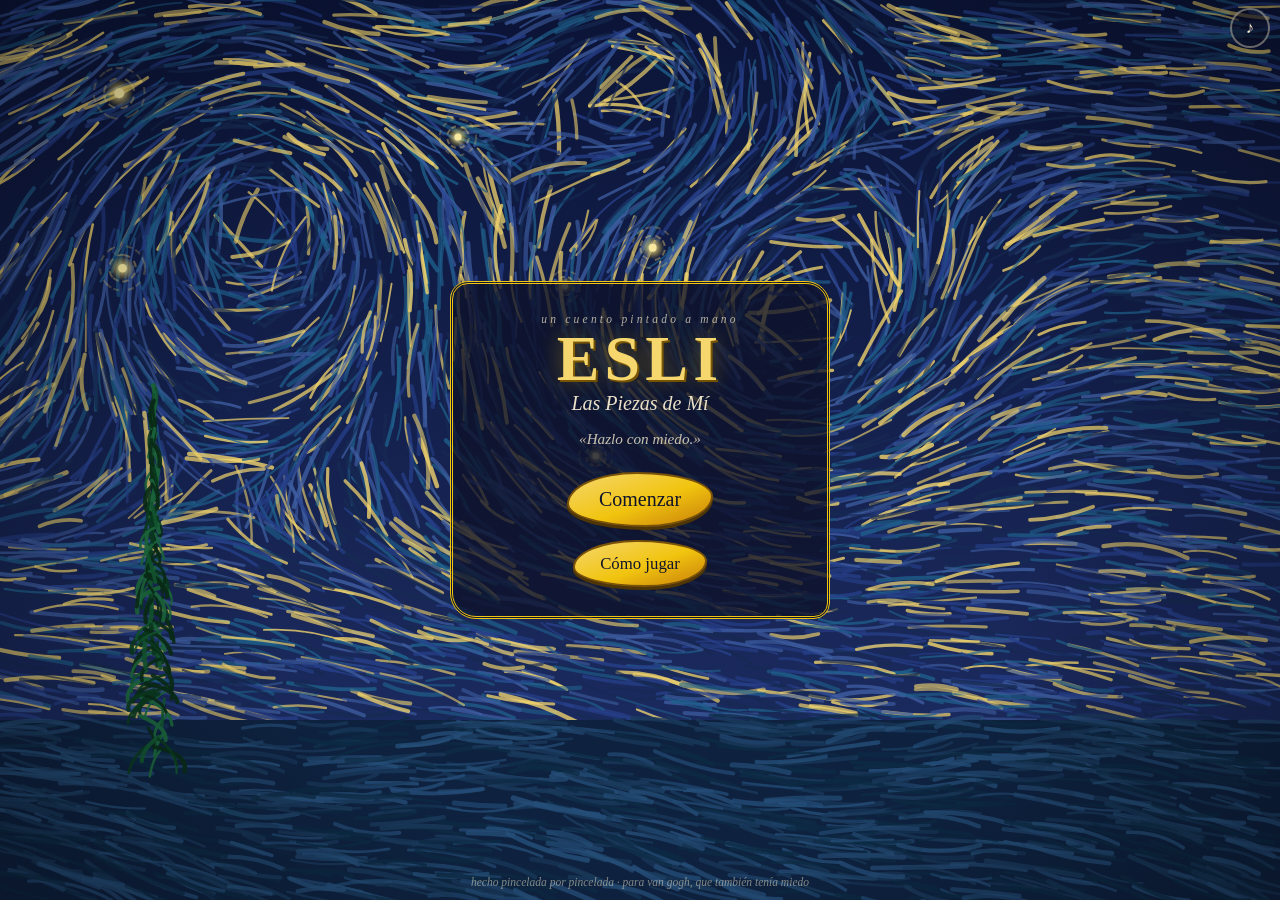
<file: index.html>
<!DOCTYPE html>
<html lang="es-MX">
<head>
<meta charset="utf-8">
<meta name="viewport" content="width=device-width, initial-scale=1, maximum-scale=1, user-scalable=no, viewport-fit=cover">
<meta name="theme-color" content="#0e1a40">
<meta name="description" content="La Niebla Gris rompió el retrato de Esli en doce pedazos y los escondió en doce cuadros pintados a pinceladas. Recupéralos temblando: aquí el miedo te hace más fuerte. Gratis y ligero, juega desde tu cel.">
<link rel="canonical" href="https://esli.vercel.app/">
<meta property="og:type" content="website">
<meta property="og:site_name" content="Esli — Las Piezas de Mí">
<meta property="og:locale" content="es_MX">
<meta property="og:url" content="https://esli.vercel.app/">
<meta property="og:title" content="Esli — Las Piezas de Mí">
<meta property="og:description" content="La Niebla Gris rompió tu retrato en doce pedazos. Ve por ellos. Temblando, pero ve. «Hazlo con miedo.»">
<meta property="og:image" content="https://esli.vercel.app/og.jpg">
<meta property="og:image:type" content="image/jpeg">
<meta property="og:image:width" content="1200">
<meta property="og:image:height" content="630">
<meta name="twitter:card" content="summary_large_image">
<meta name="twitter:title" content="Esli — Las Piezas de Mí">
<meta name="twitter:description" content="La Niebla Gris rompió tu retrato en doce pedazos. Ve por ellos. «Hazlo con miedo.»">
<meta name="twitter:image" content="https://esli.vercel.app/og.jpg">
<title>Esli — Las Piezas de Mí · Hazlo con miedo</title>
<link rel="icon" href="icon.svg" type="image/svg+xml">
<link rel="apple-touch-icon" href="apple-touch-icon.png">
<link rel="manifest" href="manifest.json">
<link rel="stylesheet" href="css/style.css">
<script type="application/ld+json">
{"@context":"https://schema.org","@type":"VideoGame","name":"Esli — Las Piezas de Mí",
"url":"https://esli.vercel.app/","image":"https://esli.vercel.app/og.jpg",
"description":"La Niebla Gris rompió el retrato de Esli en doce pedazos y los escondió en doce cuadros. Un juego de puzzles pintado a pinceladas donde el miedo te hace más fuerte.",
"inLanguage":"es","genre":["Puzzle","Aventura"],"gamePlatform":"Web browser",
"applicationCategory":"Game","isAccessibleForFree":true,"operatingSystem":"Any"}
</script>
</head>
<body>
<canvas id="bg"></canvas>
<div id="vignette"></div>

<main id="app">

  <!-- TÍTULO -->
  <section id="screen-title" class="screen active">
    <div class="title-box">
      <p class="title-pre">un cuento pintado a mano</p>
      <h1 class="title-name">ESLI</h1>
      <p class="title-sub">Las Piezas de Mí</p>
      <p class="title-tag">«Hazlo con miedo.»</p>
      <div class="title-btns">
        <button id="btn-start" class="btn btn-main">Comenzar</button>
        <button id="btn-how" class="btn">Cómo jugar</button>
        <button id="btn-reset" class="btn btn-ghost hidden">Reiniciar aventura</button>
      </div>
    </div>
    <p class="credit">hecho pincelada por pincelada · para van gogh, que también tenía miedo</p>
  </section>

  <!-- HISTORIA (intro / final) -->
  <section id="screen-story" class="screen">
    <div class="story-box">
      <div id="story-text" class="story-text"></div>
      <button id="btn-story-next" class="btn btn-main">Continuar</button>
    </div>
  </section>

  <!-- MAPA -->
  <section id="screen-map" class="screen">
    <header class="map-head">
      <h2>El camino de los cuadros</h2>
      <button id="btn-puzzle" class="btn btn-small">Retrato <span id="pieces-count">0/12</span></button>
    </header>
    <div id="map-area"></div>
  </section>

  <!-- BATALLA -->
  <section id="screen-battle" class="screen">
    <div class="monster-zone">
      <canvas id="monster-canvas" width="200" height="200"></canvas>
      <div class="monster-info">
        <p id="monster-name" class="monster-name"></p>
        <div class="bar bar-monster"><div id="monster-hp" class="fill"></div><span id="monster-hp-txt" class="bar-txt"></span></div>
        <p id="monster-intent" class="intent"></p>
      </div>
    </div>
    <div class="battle-mid">
      <div class="hero">
        <canvas id="esli-canvas" width="96" height="96"></canvas>
        <div class="hero-bars">
          <div class="bar bar-hp"><div id="esli-hp" class="fill"></div><span id="esli-hp-txt" class="bar-txt"></span></div>
          <div class="bar bar-miedo"><div id="esli-miedo" class="fill"></div><span id="esli-miedo-txt" class="bar-txt">miedo</span></div>
        </div>
      </div>
      <div class="abilities">
        <button id="ab-coraje" class="ability" data-kind="coraje"><span class="ab-fill"></span><span class="ab-txt">Coraje</span></button>
        <button id="ab-annie" class="ability hidden" data-kind="annie"><span class="ab-fill"></span><span class="ab-txt">Annie</span></button>
        <button id="ab-chiquis" class="ability hidden" data-kind="chiquis"><span class="ab-fill"></span><span class="ab-txt">Chiquis</span></button>
      </div>
    </div>
    <div id="board-wrap"><div id="board"></div></div>
    <button id="btn-flee" class="btn btn-ghost btn-flee">huir al mapa</button>
    <div id="fct-layer"></div>
  </section>

  <!-- ROMPECABEZAS -->
  <section id="screen-puzzle" class="screen">
    <header class="map-head">
      <h2>El retrato de Esli</h2>
      <button id="btn-puzzle-back" class="btn btn-small">Volver</button>
    </header>
    <div class="puzzle-wrap"><canvas id="puzzle-canvas" width="360" height="480"></canvas></div>
    <p id="puzzle-caption" class="puzzle-caption"></p>
    <button id="btn-share" class="btn btn-small btn-share">Compartir el viaje</button>
  </section>

</main>

<!-- DIÁLOGO -->
<div id="dialog" class="hidden">
  <div class="dlg-box">
    <div class="dlg-portrait"><canvas id="dlg-canvas" width="96" height="96"></canvas></div>
    <div class="dlg-body">
      <p id="dlg-name" class="dlg-name"></p>
      <p id="dlg-text" class="dlg-text"></p>
      <p class="dlg-hint">toca para continuar ▸</p>
    </div>
  </div>
</div>

<!-- MODAL -->
<div id="modal" class="hidden">
  <div class="modal-box">
    <div id="modal-content"></div>
    <div id="modal-btns" class="modal-btns"></div>
  </div>
</div>

<button id="btn-mute" class="btn-mute" aria-label="sonido">♪</button>

<script src="js/art.js"></script>
<script src="js/sprites.js"></script>
<script src="js/data.js"></script>
<script src="js/board.js"></script>
<script src="js/modes.js"></script>
<script src="js/battle.js"></script>
<script src="js/ui.js"></script>
<script src="js/main.js"></script>
<script>
if (location.search.indexOf('smoke=') > -1) {
  var s = document.createElement('script'); s.src = 'test/driver.js'; document.body.appendChild(s);
}
</script>
</body>
</html>
</file>
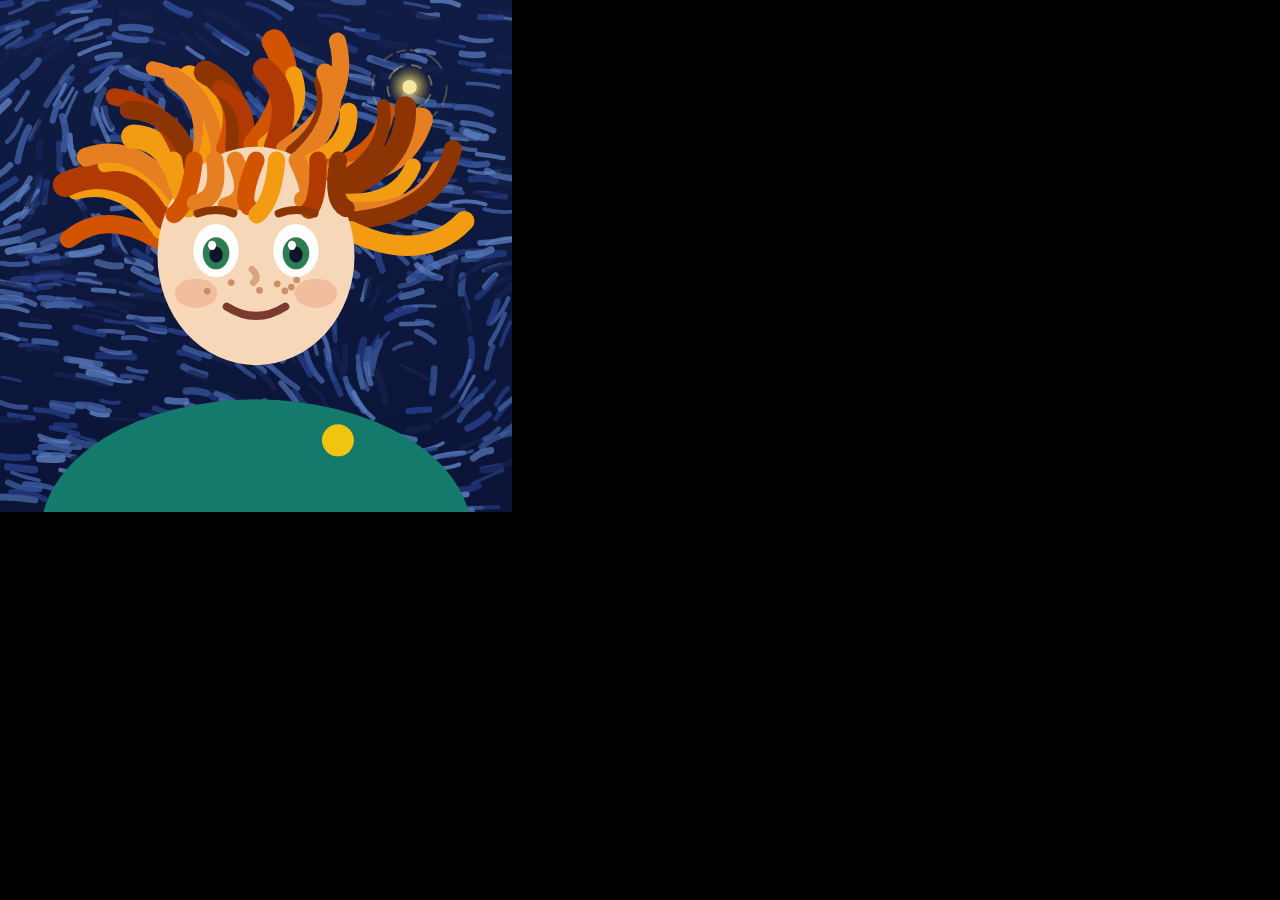
<file: test/icons.html>
<!DOCTYPE html>
<html lang="es-MX">
<head><meta charset="utf-8"><style>html,body{margin:0;padding:0;overflow:hidden;background:#000}</style></head>
<body>
<canvas id="ic" width="512" height="512"></canvas>
<script src="../js/art.js"></script>
<script src="../js/sprites.js"></script>
<script>
/* icono PWA: la cara de Esli sobre noche estrellada (cara al centro, zona segura maskable) */
const ctx = document.getElementById('ic').getContext('2d');
const S = 512;
const rnd = G.Art.mulberry(12);
const g = ctx.createLinearGradient(0, 0, 0, S);
g.addColorStop(0, '#101c44'); g.addColorStop(1, '#0b1437');
ctx.fillStyle = g; ctx.fillRect(0, 0, S, S);
const af = G.Art.vortexAngle([
  { x: S * 0.25, y: S * 0.2, r: 90, s: 1 },
  { x: S * 0.8, y: S * 0.75, r: 80, s: -1 }
]);
G.Art.strokeField(ctx, 0, 0, S, S, ['#27408b', '#3f5fa3', '#16224e', '#5c7fc0'],
  { n: 700, len: 26, width: 5, angleFn: af, rnd: rnd, alpha: 0.85, jitter: 0.3 });
G.Art.star(ctx, S * 0.8, S * 0.17, 13, rnd);
/* bufanda */
ctx.fillStyle = '#147a6b';
ctx.beginPath(); ctx.ellipse(S / 2, S * 1.04, S * 0.42, S * 0.26, 0, 0, 7); ctx.fill();
ctx.fillStyle = '#f1c40f';
ctx.beginPath(); ctx.arc(S * 0.66, S * 0.86, 16, 0, 7); ctx.fill();
/* cara grande al centro */
G.Sprites.esliFace(ctx, S / 2, S * 0.5, S * 0.26, 'brave', 21);
</script>
</body>
</html>
</file>
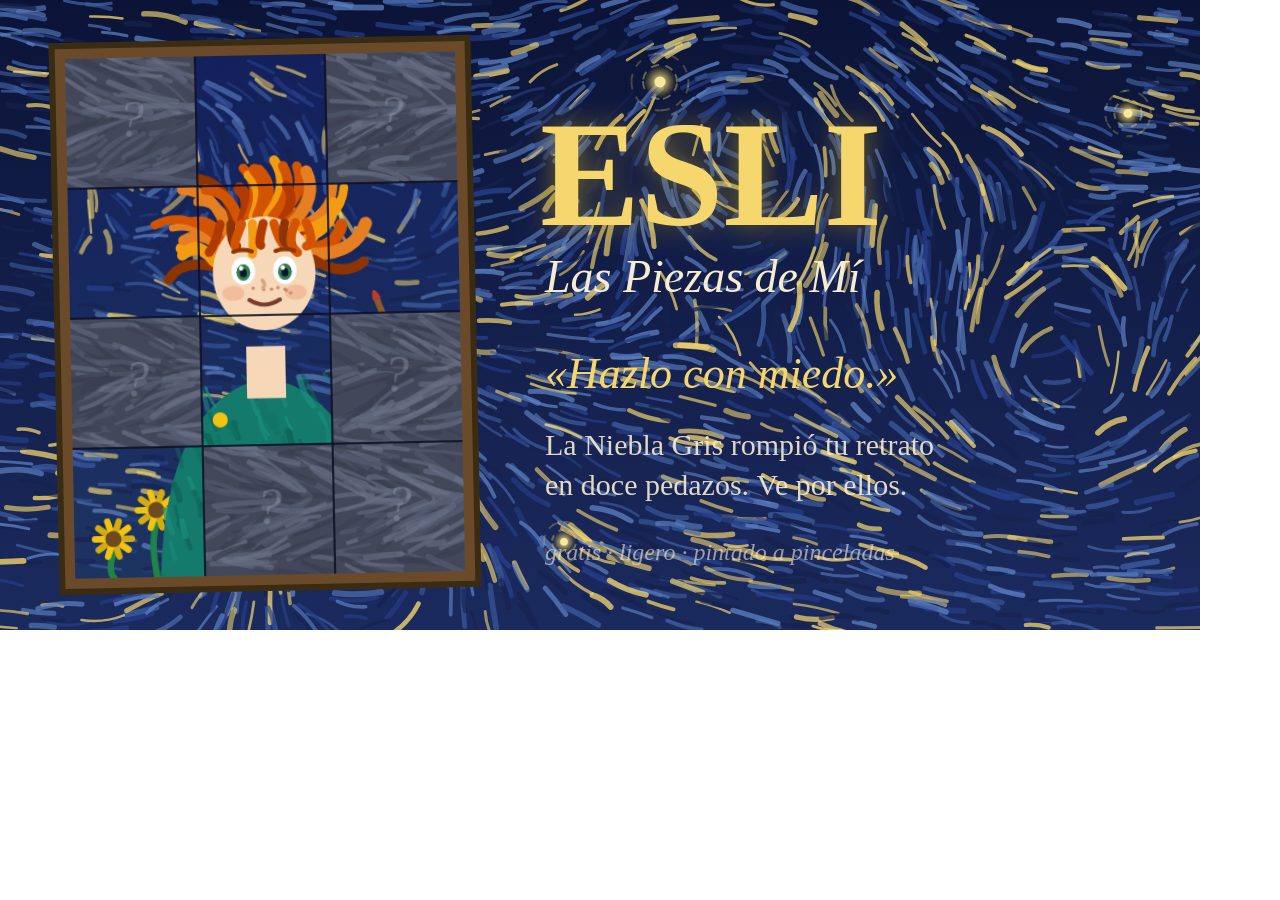
<file: test/og.html>
<!DOCTYPE html>
<html lang="es-MX">
<head><meta charset="utf-8"><style>html,body{margin:0;padding:0;overflow:hidden}</style></head>
<body>
<canvas id="og" width="1200" height="630"></canvas>
<script src="../js/art.js"></script>
<script src="../js/sprites.js"></script>
<script>
/* imagen Open Graph SIN spoilers: el retrato a medio armar, comido por la niebla */
const ctx = document.getElementById('og').getContext('2d');
const W = 1200, H = 630;
const rnd = G.Art.mulberry(7);
const grad = ctx.createLinearGradient(0, 0, 0, H);
grad.addColorStop(0, '#0b1437'); grad.addColorStop(1, '#1b2a5e');
ctx.fillStyle = grad; ctx.fillRect(0, 0, W, H);
const af = G.Art.vortexAngle([
  { x: W * 0.62, y: H * 0.22, r: 130, s: 1 },
  { x: W * 0.88, y: H * 0.6, r: 110, s: -1 },
  { x: W * 0.3, y: H * 0.85, r: 120, s: 1 }
]);
G.Art.strokeField(ctx, 0, 0, W, H, ['#27408b', '#3f5fa3', '#5c7fc0', '#16224e', '#f5d76e'],
  { n: 2200, len: 34, width: 4, angleFn: af, rnd: rnd, alpha: 0.8, jitter: 0.3 });
G.Art.star(ctx, W * 0.55, H * 0.13, 10, rnd);
G.Art.star(ctx, W * 0.94, H * 0.18, 8, rnd);
G.Art.star(ctx, W * 0.47, H * 0.86, 7, rnd);

/* retrato EN PROCESO: solo algunas piezas; el resto, niebla con grietas */
const port = G.Sprites.selfPortrait();          /* 360x480 */
const wip = document.createElement('canvas');
wip.width = 360; wip.height = 480;
const wctx = wip.getContext('2d');
const PC = 3, PR = 4, pw = 120, ph = 120;
const visibles = { '1,0': 1, '0,1': 1, '1,1': 1, '2,1': 1, '1,2': 1, '0,3': 1 };
for (let r = 0; r < PR; r++) {
  for (let c = 0; c < PC; c++) {
    if (visibles[c + ',' + r]) {
      wctx.drawImage(port, c * pw, r * ph, pw, ph, c * pw, r * ph, pw, ph);
    } else {
      wctx.drawImage(G.Sprites.fogTexture(pw, ph, r * 7 + c * 3 + 2), c * pw, r * ph);
    }
  }
}
/* grietas oscuras (todavía no doradas: eso se gana jugando) */
wctx.strokeStyle = 'rgba(12,16,38,.85)'; wctx.lineWidth = 2;
for (let c = 1; c < PC; c++) { wctx.beginPath(); wctx.moveTo(c * pw, 0); wctx.lineTo(c * pw, 480); wctx.stroke(); }
for (let r = 1; r < PR; r++) { wctx.beginPath(); wctx.moveTo(0, r * ph); wctx.lineTo(360, r * ph); wctx.stroke(); }

const phh = 520, pww = phh * 360 / 480, px = 70, py = (H - phh) / 2;
ctx.save();
ctx.translate(px + pww / 2, py + phh / 2); ctx.rotate(-0.02);
ctx.fillStyle = '#3a2c12'; ctx.fillRect(-pww / 2 - 16, -phh / 2 - 16, pww + 32, phh + 32);
ctx.fillStyle = '#6b4a2a'; ctx.fillRect(-pww / 2 - 10, -phh / 2 - 10, pww + 20, phh + 20);
ctx.drawImage(wip, -pww / 2, -phh / 2, pww, phh);
ctx.restore();

/* texto */
ctx.fillStyle = '#f5d76e';
ctx.font = 'bold 150px Georgia';
ctx.shadowColor = 'rgba(241,196,15,.45)'; ctx.shadowBlur = 26;
ctx.fillText('ESLI', 540, 225);
ctx.shadowBlur = 0;
ctx.fillStyle = '#f6ecd0';
ctx.font = 'italic 46px Georgia';
ctx.fillText('Las Piezas de Mí', 545, 292);
ctx.fillStyle = '#f5d76e';
ctx.font = 'italic 44px Georgia';
ctx.fillText('«Hazlo con miedo.»', 545, 388);
ctx.fillStyle = 'rgba(246,236,208,.9)';
ctx.font = '30px Georgia';
ctx.fillText('La Niebla Gris rompió tu retrato', 545, 455);
ctx.fillText('en doce pedazos. Ve por ellos.', 545, 495);
ctx.font = 'italic 24px Georgia';
ctx.fillStyle = 'rgba(246,236,208,.6)';
ctx.fillText('gratis · ligero · pintado a pinceladas', 545, 560);
</script>
</body>
</html>
</file>
<file: css/style.css>
:root{
  --night:#0e1a40; --night2:#1b2a5e; --blue:#27408b;
  --star:#f1c40f; --star2:#f5d76e; --ochre:#c87f0a;
  --cream:#f6ecd0; --ink:#10142a;
  --red:#c0392b; --green:#1e8449; --orange:#e67e22; --violet:#7d5ba6;
  --frame:#3a2c12;
}
*{margin:0;padding:0;box-sizing:border-box;-webkit-tap-highlight-color:transparent}
html,body{height:100%}
body{
  font-family:Georgia,'Times New Roman',serif;
  background:var(--night); color:var(--cream);
  position:fixed; inset:0; width:100%; overflow:hidden;
  touch-action:manipulation; user-select:none; -webkit-user-select:none;
}
#bg{position:fixed;inset:0;width:100%;height:100%;z-index:0}
#vignette{position:fixed;inset:0;z-index:3;pointer-events:none;opacity:0;transition:opacity .6s;
  background:radial-gradient(ellipse at center, transparent 48%, rgba(5,6,18,.9) 100%)}
#app{position:relative;z-index:2;height:100%;max-width:520px;margin:0 auto}
.screen{display:none;height:100%;flex-direction:column}
.screen.active{display:flex}
.hidden{display:none !important}

/* ---------- botones ---------- */
.btn{
  font-family:inherit;font-size:1.05rem;color:var(--ink);
  background:linear-gradient(160deg,var(--star2),var(--star) 55%,var(--ochre));
  border:2px solid #7a5208;
  border-radius:48% 52% 46% 54% / 58% 44% 56% 42%;
  padding:.7em 1.5em;cursor:pointer;min-height:44px;
  box-shadow:0 3px 0 #503505;
}
.btn:active{transform:translateY(2px);box-shadow:0 1px 0 #503505}
.btn-main{font-size:1.25rem}
.btn-small{font-size:.88rem;padding:.45em 1em;min-height:38px}
.btn-ghost{background:transparent;color:var(--cream);border-color:rgba(246,236,208,.55);box-shadow:none;opacity:.8}
.btn-ghost:active{transform:none}

/* ---------- título ---------- */
#screen-title{align-items:center;justify-content:center;text-align:center;padding:1em}
.title-box{background:rgba(13,17,40,.78);border:3px double var(--star);
  border-radius:18px 24px 16px 26px;padding:1.8em 2.2em;max-width:380px;width:100%}
.title-pre{letter-spacing:.28em;font-size:.72rem;opacity:.7;font-style:italic;text-transform:lowercase}
.title-name{font-size:4rem;color:var(--star2);letter-spacing:.08em;line-height:1.05;
  text-shadow:0 0 22px rgba(241,196,15,.4), 2px 2px 0 #6b4a04}
.title-sub{font-size:1.25rem;font-style:italic;opacity:.95}
.title-tag{margin-top:1em;opacity:.8;font-style:italic;font-size:.95rem}
.title-btns{display:flex;flex-direction:column;gap:.8em;margin-top:1.5em;align-items:center}
.credit{position:absolute;bottom:max(12px, env(safe-area-inset-bottom));left:0;width:100%;
  text-align:center;font-size:.72rem;opacity:.5;font-style:italic}

/* ---------- historia ---------- */
#screen-story{align-items:center;justify-content:center;padding:1.2em}
.story-box{background:rgba(13,17,40,.85);border:3px double var(--ochre);border-radius:14px;
  padding:1.5em;max-width:440px;width:100%;display:flex;flex-direction:column;gap:1.1em;align-items:center}
.story-text p{
  text-align:justify;text-justify:inter-word;hyphens:manual;-webkit-hyphens:manual;
  line-height:1.55;margin-bottom:.85em;font-size:1.02rem;
}
.story-text p:last-child{margin-bottom:0}
.story-text p:first-of-type::first-letter{
  font-size:2.3em;color:var(--star2);float:left;line-height:.95;padding-right:.1em}
.story-text .firma{text-align:right;font-style:italic;opacity:.8;font-size:.92rem}

/* ---------- mapa ---------- */
.map-head{display:flex;justify-content:space-between;align-items:center;gap:.6em;
  padding:.8em .9em calc(.4em);padding-top:max(.8em, env(safe-area-inset-top))}
.map-head h2{font-size:1.1rem;font-style:italic;color:var(--star2);text-shadow:1px 1px 0 #000}
#map-area{position:relative;flex:1;margin:0 .5em max(.7em, env(safe-area-inset-bottom))}
.node{position:absolute;width:52px;height:52px;transform:translate(-50%,-50%);
  border-radius:50% 46% 54% 50%;border:3px solid var(--frame);cursor:pointer;
  font-family:inherit;font-size:1.05rem;color:var(--ink);
  background:radial-gradient(circle at 35% 30%, var(--star2), var(--ochre));
  box-shadow:0 0 0 3px rgba(246,236,208,.25), 0 4px 8px rgba(0,0,0,.5)}
.node.locked{background:radial-gradient(circle at 35% 30%, #5a5f74, #2c3047);
  color:#9aa0b5;box-shadow:none;opacity:.85;cursor:default}
.node.done{background:radial-gradient(circle at 35% 30%, #7fd8a8, var(--green));color:#06301a}
.node.current{animation:pulse 1.6s ease-in-out infinite}
@keyframes pulse{
  0%,100%{box-shadow:0 0 0 3px rgba(241,196,15,.4), 0 4px 8px rgba(0,0,0,.5)}
  50%{box-shadow:0 0 0 10px rgba(241,196,15,.1), 0 4px 10px rgba(0,0,0,.5)}}
.node-label{position:absolute;top:103%;left:50%;transform:translateX(-50%);
  font-size:.62rem;white-space:nowrap;color:var(--cream);text-shadow:1px 1px 2px #000;
  opacity:.95;pointer-events:none;font-style:italic}

/* ---------- batalla ---------- */
#screen-battle{padding:.5em .6em calc(.4em + env(safe-area-inset-bottom));
  padding-top:max(.5em, env(safe-area-inset-top));gap:.45em;position:relative}
.monster-zone{display:flex;align-items:center;gap:.7em;flex:0 0 auto;
  background:rgba(9,11,28,.6);border:2px solid rgba(246,236,208,.18);
  border-radius:14px;padding:.45em .7em}
#monster-canvas{width:clamp(72px,23vw,104px);height:auto;flex:0 0 auto;
  transition:opacity .8s;animation:bob 3.2s ease-in-out infinite}
@keyframes bob{0%,100%{transform:translateY(0)}50%{transform:translateY(-5px)}}
#monster-canvas.hit{animation:hitanim .3s ease}
@keyframes hitanim{
  0%{transform:scale(1)}
  35%{transform:scale(.9) translateX(-5px);filter:brightness(2) saturate(.3)}
  100%{transform:scale(1)}}
.monster-info{flex:1;min-width:0}
.monster-name{font-style:italic;color:var(--star2);font-size:.98rem;margin-bottom:.3em;
  text-shadow:1px 1px 0 #000;white-space:nowrap;overflow:hidden;text-overflow:ellipsis}
.intent{font-size:.78rem;opacity:.85;margin-top:.3em;font-style:italic}

.bar{position:relative;height:17px;background:#141831;border:2px solid var(--frame);
  border-radius:9px;overflow:hidden}
.bar .fill{height:100%;width:100%;transition:width .3s;
  background-image:repeating-linear-gradient(105deg, rgba(255,255,255,.13) 0 5px, transparent 5px 11px)}
.bar-monster .fill{background-color:#b03a2e}
.bar-hp .fill{background-color:var(--green)}
.bar-miedo .fill{background-color:#8e7cc3}
.bar-txt{position:absolute;inset:0;font-size:.64rem;display:flex;align-items:center;
  justify-content:center;color:#fff;text-shadow:1px 1px 1px #000;pointer-events:none}

.battle-mid{display:flex;gap:.55em;align-items:center;flex:0 0 auto}
.hero{display:flex;gap:.5em;align-items:center;flex:1;min-width:0}
#esli-canvas{width:52px;height:52px;flex:0 0 auto;border-radius:50% 46% 54% 50%;
  border:2px solid var(--ochre);background:#0c1130}
#esli-canvas.ouch{animation:hitanim .3s ease}
.hero-bars{flex:1;display:flex;flex-direction:column;gap:.3em;min-width:0}
.abilities{display:flex;gap:.4em}
.ability{position:relative;width:60px;height:50px;border:2px solid var(--frame);
  border-radius:12px 14px 10px 14px;background:#141831;color:var(--cream);
  font-family:inherit;font-size:.76rem;overflow:hidden;padding:0;opacity:.7;cursor:pointer}
.ability .ab-fill{position:absolute;left:0;right:0;bottom:0;height:0%;transition:height .3s;
  background:linear-gradient(180deg, rgba(241,196,15,.25), rgba(241,196,15,.7))}
.ability[data-kind=annie] .ab-fill{background:linear-gradient(180deg, rgba(230,126,34,.3), rgba(230,126,34,.75))}
.ability[data-kind=chiquis] .ab-fill{background:linear-gradient(180deg, rgba(125,91,166,.35), rgba(125,91,166,.8))}
.ability .ab-txt{position:relative;z-index:1;text-shadow:1px 1px 1px #000}
.ability.ready{opacity:1;border-color:var(--star);animation:abpulse 1.3s ease-in-out infinite}
@keyframes abpulse{0%,100%{transform:scale(1)}50%{transform:scale(1.06)}}

#board-wrap{flex:1 1 auto;display:flex;align-items:center;justify-content:center;min-height:0}
#board{position:relative;width:min(94vw,52vh);width:min(94vw,52dvh);max-width:100%;
  aspect-ratio:1/1;background:rgba(7,9,24,.62);
  border:3px solid var(--frame);border-radius:12px;touch-action:none;overflow:hidden}
.tile{position:absolute;left:0;top:0;width:14.2857%;height:14.2857%;
  transition:transform .19s ease;display:flex;align-items:center;justify-content:center}
.tile::before{content:'';width:84%;height:84%;
  border:2px solid rgba(0,0,0,.35);
  border-radius:46% 54% 48% 52% / 52% 46% 54% 48%;
  background:radial-gradient(circle at 32% 28%, var(--t-light), var(--t-dark));
  transition:box-shadow .12s, filter .12s, transform .16s, opacity .16s}
.tile.c0::before{--t-light:#ef6f56;--t-dark:#a93226;border-radius:52% 48% 54% 46% / 46% 54% 48% 52%}
.tile.c1::before{--t-light:#f9e79f;--t-dark:#d4ac0d}
.tile.c2::before{--t-light:#7da7e8;--t-dark:#1f4e96;border-radius:50% 50% 44% 56% / 56% 44% 52% 48%}
.tile.c3::before{--t-light:#6fcf8f;--t-dark:#187a43;border-radius:44% 56% 50% 50% / 50% 52% 44% 56%}
.tile.c4::before{--t-light:#f6b26b;--t-dark:#b9560a;border-radius:56% 44% 48% 52% / 48% 56% 50% 50%}
.tile.c5::before{--t-light:#b39ddb;--t-dark:#5e3a8c;border-radius:48% 52% 56% 44% / 52% 48% 56% 44%}
.tile.fog::before{--t-light:#aeb3c2;--t-dark:#565d72;border-style:dashed;opacity:.95;
  border-radius:50%}
/* glifos por color (daltónicos + refuerzo de significado) */
.tile::after{position:absolute;font-size:.52em;color:rgba(0,0,0,.4);
  pointer-events:none;font-family:Georgia,serif}
.tile.c0::after{content:'▲'}
.tile.c1::after{content:'●';color:rgba(122,82,8,.45)}
.tile.c2::after{content:'◆';color:rgba(255,255,255,.42)}
.tile.c3::after{content:'✚'}
.tile.c4::after{content:'✿'}
.tile.c5::after{content:'♪';color:rgba(255,255,255,.45)}
.tile.special::after{content:'✦';color:#fff;font-size:.85em;
  text-shadow:0 0 7px #fff, 0 0 2px #000}
.tile.sel::before{box-shadow:0 0 0 3px var(--star);filter:brightness(1.3)}
.tile.pop::before{transform:scale(.15);opacity:0}
.tile.shake::before{animation:shakeb .26s ease}
@keyframes shakeb{25%{transform:translateX(-3px)}75%{transform:translateX(3px)}}

.btn-flee{align-self:center;font-size:.74rem;padding:.25em .9em;min-height:30px;flex:0 0 auto}

/* ---------- modo memorama ---------- */
.card{position:absolute;padding:1.2%;cursor:pointer;-webkit-tap-highlight-color:transparent}
.card-inner{width:100%;height:100%;border-radius:14% 18% 12% 16%;border:2px solid var(--frame);
  background:linear-gradient(150deg,#e8dcc0,#cdbf9a);position:relative;
  display:flex;align-items:center;justify-content:center;transition:transform .18s, opacity .25s}
.card-inner::after{content:'~';color:rgba(58,44,18,.5);font-size:1.2em;font-style:italic}
.card.up .card-inner{background:radial-gradient(circle at 32% 28%, var(--t-light), var(--t-dark));
  border-color:rgba(0,0,0,.4)}
.card.up .card-inner::after{content:attr(data-glyph);color:rgba(255,255,255,.85);
  font-size:1.3em;text-shadow:1px 1px 2px rgba(0,0,0,.6)}
.card.cleared{pointer-events:none}
.card.cleared .card-inner{opacity:0;transform:scale(.3)}
.card.fogged .card-inner{background:radial-gradient(circle at 40% 35%, #aeb3c2, #565d72);
  border-style:dashed}
.card.fogged .card-inner::after{content:'≋';color:rgba(255,255,255,.6)}
.card.wrong .card-inner{animation:shakeb .26s ease}

/* ---------- modo restaura ---------- */
.frag{position:absolute;cursor:pointer;border:1px solid rgba(10,12,30,.55);
  background-repeat:no-repeat;transition:filter .15s}
.frag.sel-f{filter:brightness(1.35);z-index:2;outline:3px solid var(--star)}
.frag.ok{outline:2px solid rgba(212,175,55,.85);outline-offset:-2px}
.frag.swapped{animation:fragpop .25s ease}
@keyframes fragpop{0%{transform:scale(.92)}100%{transform:scale(1)}}

/* ---------- modo estrellas ---------- */
.star-btn{position:absolute;width:44px;height:44px;transform:translate(-50%,-50%);
  border-radius:50%;border:2px solid rgba(245,215,110,.5);cursor:pointer;
  background:radial-gradient(circle at 40% 35%, #2a3a6e, #141d44);
  color:#f5d76e;font-family:inherit;font-size:.95rem;font-style:italic}
.star-btn.lit{background:radial-gradient(circle at 45% 40%, #f9efc0, #f1c40f);
  color:#6b4a04;border-color:#f9efc0;
  box-shadow:0 0 14px rgba(241,196,15,.8), 0 0 30px rgba(241,196,15,.35)}
.star-btn.hint{animation:abpulse .8s ease-in-out infinite;border-color:var(--star)}
.star-btn.wrong{animation:shakeb .26s ease}

/* ---------- modo eco ---------- */
.vitral-grid{position:absolute;inset:7%;display:grid;grid-template-columns:1fr 1fr;
  gap:6%;align-items:stretch}
.vitral{border:3px solid var(--frame);border-radius:46% 46% 8% 8% / 60% 60% 6% 6%;
  cursor:pointer;position:relative;opacity:.8;
  background:radial-gradient(circle at 50% 35%, var(--v-light), var(--v-dark))}
.vitral::after{content:'';position:absolute;inset:12% 44% 8% 44%;background:rgba(10,12,30,.35);
  border-radius:40% 40% 4% 4%}
.vitral.v0{--v-light:#f5d76e;--v-dark:#9a7d0a}
.vitral.v1{--v-light:#7da7e8;--v-dark:#1f4e96}
.vitral.v2{--v-light:#6fcf8f;--v-dark:#145a32}
.vitral.v3{--v-light:#b39ddb;--v-dark:#4a235a}
.vitral.on{opacity:1;filter:brightness(1.7) saturate(1.2);
  box-shadow:0 0 18px rgba(245,215,110,.55)}
.mode-msg{position:absolute;left:50%;top:1.5%;transform:translateX(-50%);z-index:3;
  font-size:.8rem;font-style:italic;color:var(--star2);text-shadow:1px 1px 2px #000;
  white-space:nowrap;pointer-events:none}

#fct-layer{position:absolute;inset:0;pointer-events:none;z-index:5;overflow:hidden}
.fct{position:absolute;transform:translate(-50%,0);font-size:1.05rem;font-style:italic;
  color:#fff;text-shadow:1px 1px 0 #000, 0 0 8px rgba(0,0,0,.7);
  animation:fctr .95s ease-out forwards;white-space:nowrap}
.fct.dmg{color:#ffd76e}
.fct.heal{color:#7fd8a8}
.fct.fear{color:#c9b8f0}
.fct.quote{color:var(--cream);font-size:.9rem}
@keyframes fctr{
  0%{opacity:0;transform:translate(-50%,10px)}
  15%{opacity:1}
  100%{opacity:0;transform:translate(-50%,-46px)}}

/* ---------- rompecabezas ---------- */
.puzzle-wrap{flex:1;display:flex;align-items:center;justify-content:center;min-height:0;padding:.4em}
#puzzle-canvas{height:100%;max-height:60vh;max-height:62dvh;width:auto;max-width:90vw;
  border:6px solid #6b4a2a;outline:3px solid #3a2c12;border-radius:4px;
  background:#0c1130;box-shadow:0 10px 30px rgba(0,0,0,.6)}
.puzzle-caption{text-align:center;padding:.6em 1.4em .4em;
  font-style:italic;opacity:.85;font-size:.92rem;line-height:1.45}
.btn-share{align-self:center;margin-bottom:calc(.9em + env(safe-area-inset-bottom))}

/* ---------- diálogo ---------- */
#dialog{position:fixed;inset:0;z-index:8;display:flex;align-items:flex-end;justify-content:center;
  background:rgba(4,6,16,.45);padding:0 .6em calc(.9em + env(safe-area-inset-bottom))}
.dlg-box{display:flex;gap:.7em;background:#10142e;border:3px double var(--ochre);
  border-radius:16px;padding:.85em;max-width:480px;width:100%;align-items:flex-start}
.dlg-portrait canvas{width:62px;height:62px;border-radius:50% 44% 56% 50%;
  border:2px solid var(--ochre);background:#0c1130;display:block}
.dlg-body{flex:1;min-width:0}
.dlg-name{color:var(--star2);font-style:italic;font-size:.84rem;margin-bottom:.2em}
.dlg-text{font-size:.97rem;line-height:1.45;min-height:3.5em}
.dlg-hint{font-size:.66rem;opacity:.55;text-align:right;margin-top:.3em}

/* ---------- modal ---------- */
#modal{position:fixed;inset:0;z-index:9;display:flex;align-items:center;justify-content:center;
  background:rgba(4,6,16,.62);padding:1em}
.modal-box{background:#10142e;border:3px double var(--star);border-radius:16px;
  padding:1.3em;max-width:420px;width:100%;text-align:center;max-height:86vh;overflow-y:auto}
#modal-content h3{color:var(--star2);font-style:italic;margin-bottom:.6em;font-size:1.15rem}
#modal-content p{line-height:1.5;margin-bottom:.5em;font-size:.95rem}
#modal-content ul{text-align:left;line-height:1.65;font-size:.9rem;padding-left:1.2em;margin:.4em 0}
#modal-content .piece-img{width:118px;border:3px solid var(--ochre);border-radius:8px;
  margin:.5em auto;display:block;background:#0c1130}
#modal-content .swatch{display:inline-block;width:.85em;height:.85em;border-radius:50% 44% 56% 50%;
  vertical-align:-.08em;border:1px solid rgba(0,0,0,.4)}
.modal-btns{display:flex;gap:.7em;justify-content:center;margin-top:1em;flex-wrap:wrap}

/* ---------- mute ---------- */
.btn-mute{position:fixed;top:max(8px, env(safe-area-inset-top));right:10px;z-index:7;
  width:40px;height:40px;border-radius:50%;border:2px solid rgba(246,236,208,.4);
  background:rgba(10,12,30,.55);color:var(--cream);font-size:1.05rem;cursor:pointer}
.btn-mute.off{opacity:.4;text-decoration:line-through}

@media (orientation:landscape) and (max-height:520px){
  #board{width:min(46vw,78vh);width:min(46vw,78dvh)}
  .monster-zone{padding:.3em .6em}
  #monster-canvas{width:56px}
}
@media (prefers-reduced-motion:reduce){
  .node.current,#monster-canvas,.ability.ready{animation:none}
  .tile,.bar .fill{transition-duration:.01s}
}
</file>
